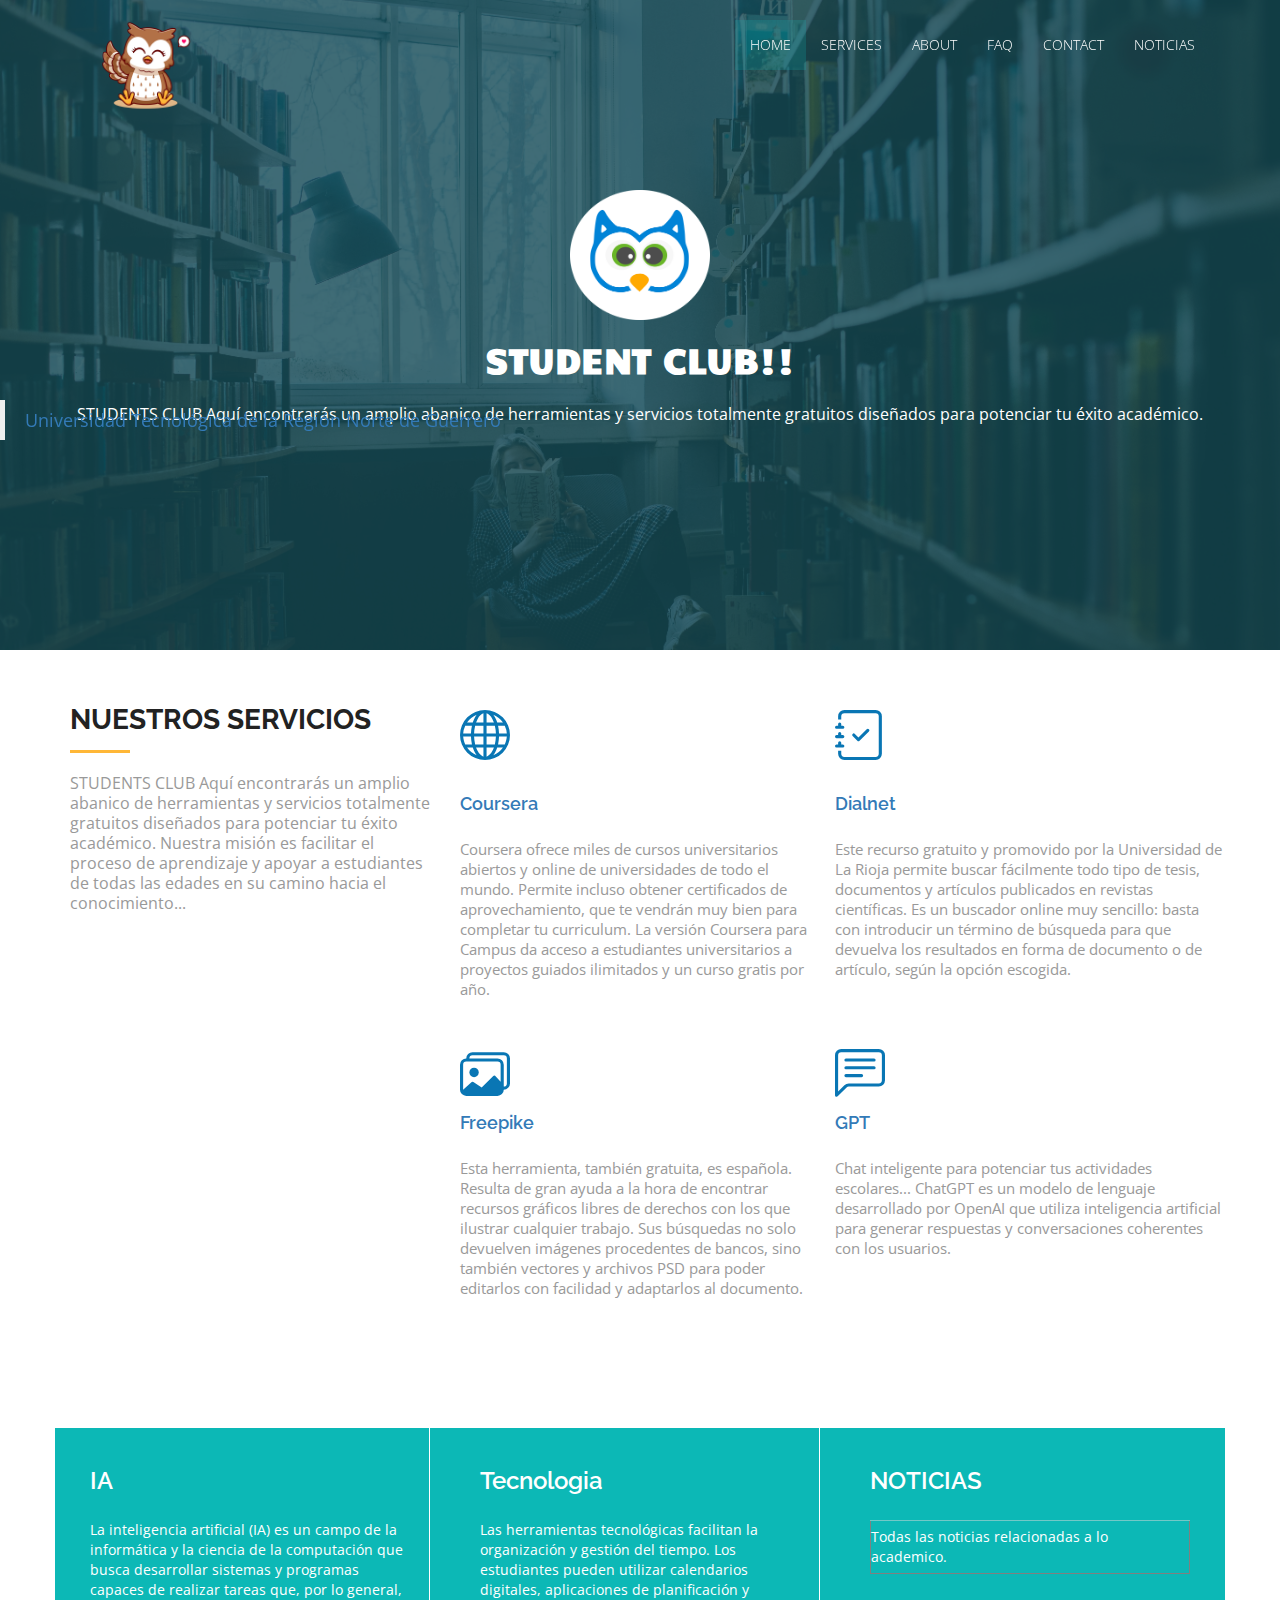
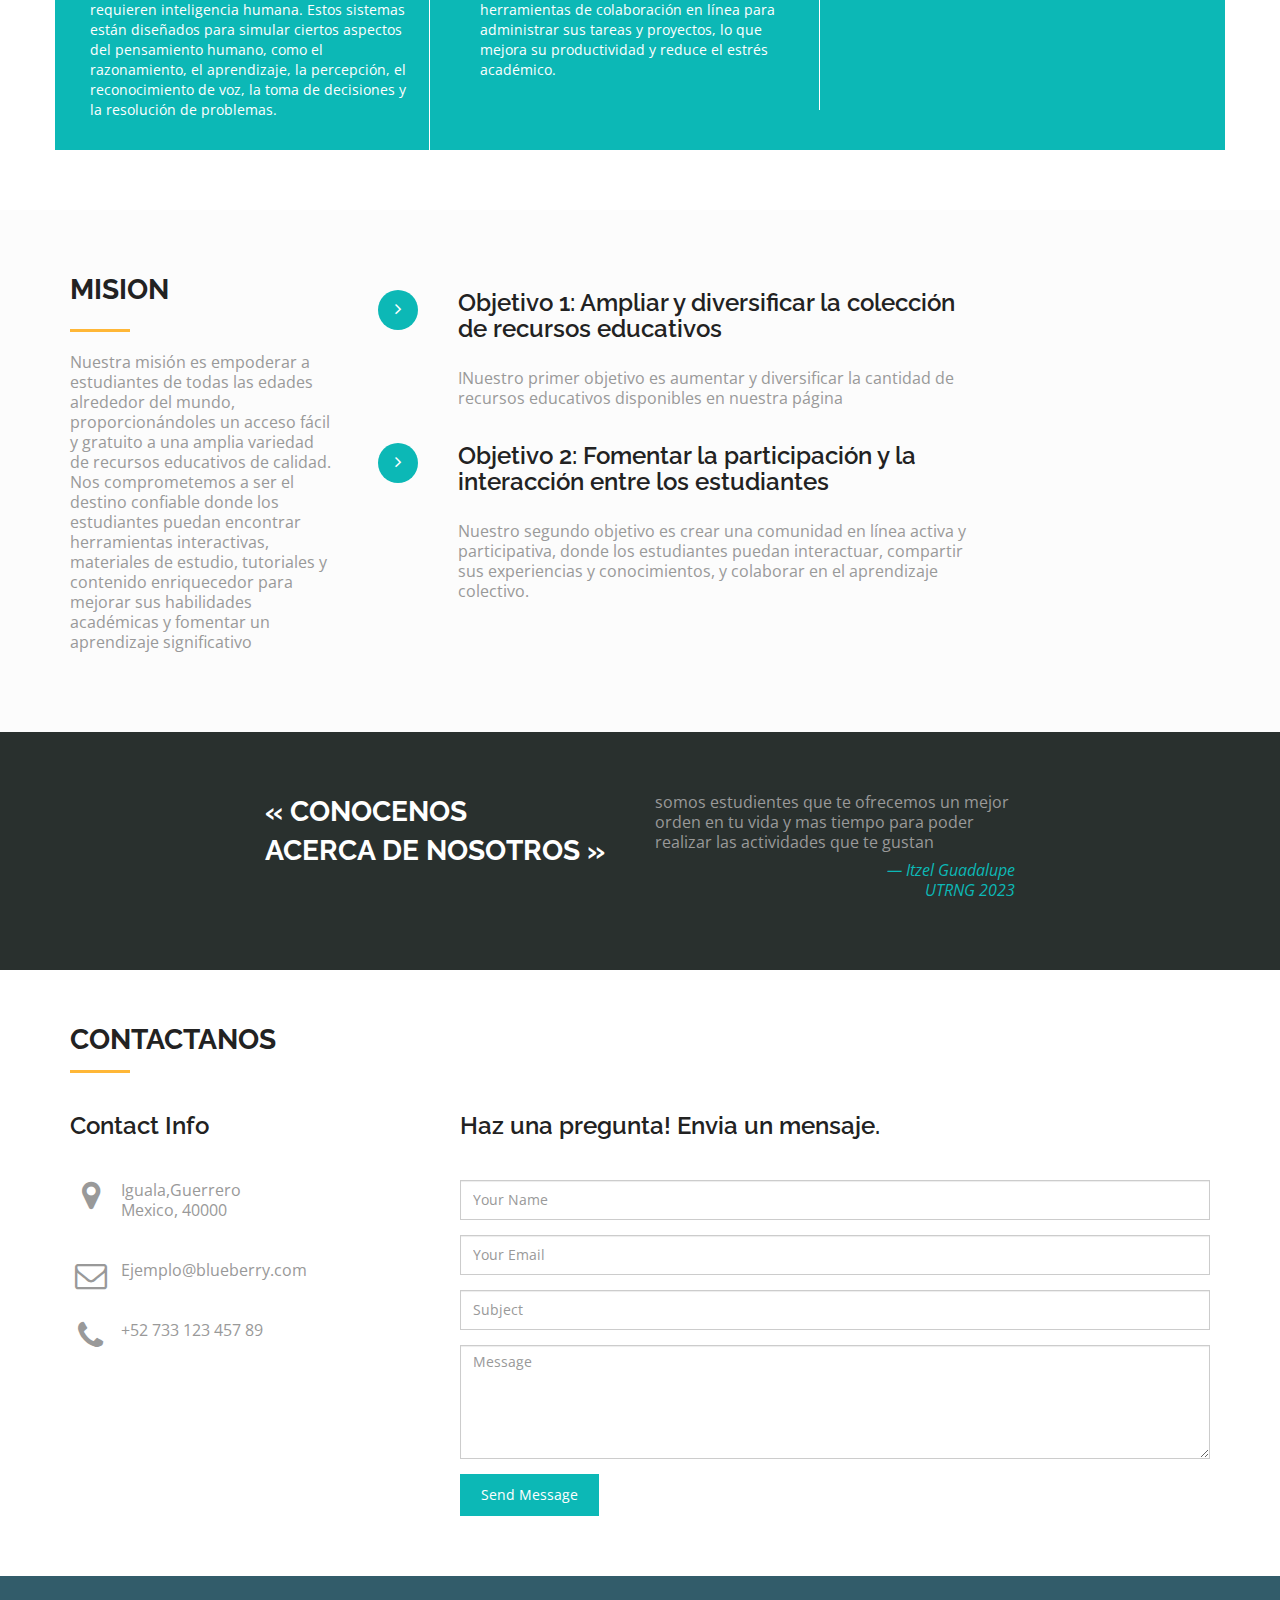
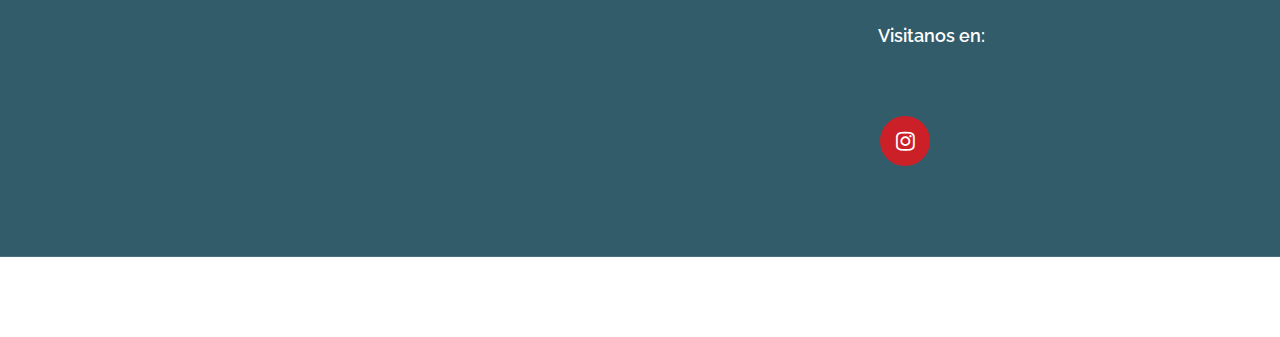
<file: index.html>
<!DOCTYPE html>
<html lang="en">

<head>
  <meta charset="utf-8">
  <meta name="viewport" content="width=device-width, initial-scale=1">
  <title>Student.Club</title>
  <link rel="stylesheet" type="text/css" href="https://fonts.googleapis.com/css?family=Open+Sans|Raleway|Candal">
  <link rel="stylesheet" type="text/css" href="css/font-awesome.min.css">
  <link rel="stylesheet" type="text/css" href="css/bootstrap.min.css">
  <link rel="stylesheet" type="text/css" href="css/style.css">
  <style>
.social-buttons {
    display: inline-block;
    background: transparent;
    padding: 20px;
    padding-bottom: 5px;
    border-radius: 10px;
    text-align: center;
    margin: 20px 10px;
    /* Helper class to divide the icons */
  }
  .social-buttons .social-margin {
    margin-right: 15px;
  }
  .social-buttons a,
  .social-buttons a:hover,
  .social-buttons a:focus,
  .social-buttons a:active {
    text-decoration: none;
  }
  .Chat-icon svg{
    
    width: 50px;
    height: 50px;
    color: #0976b4;
  }

  .Chat-icon2 svg{
    width: 50px;
    height: 50px;
    color: #0976b4;
  }
  .Freepike svg{

    width: 50px;
    height: 50px;
    color: #0976b4;
  }
  .Coursea svg{

    width: 50px;
    height: 50px;
    color: #0976b4;
  }
  
  .social-buttons .social-icon {
    margin-bottom: 15px;
    box-sizing: border-box;
    -moz-border-radius: 138px;
    -webkit-border-radius: 138px;
    border-radius: 138px;
    border: 5px solid;
    text-align: center;
    width: 50px;
    height: 50px;
    display: inline-block;
    line-height: 1px;
    padding-top: 11px;
    transition: all 0.5s;
    /* Facebook Button Styling */
    /* Twitter Button Styling */
    /* Google+ Button Styling */
    /* Linkedin Button Styling */
    /* Pinterest Button Styling */
    /* Behance Button Styling */
    /* Github Button Styling */
    /* Youtube Button Styling */
    /* Soundcloud Button Styling */
  }
  .social-buttons .social-icon:hover {
    transform: rotate(360deg) scale(1.3);
  }
  
  .social-buttons .social-icon.twitter {
    font-size: 22px;
    padding-top: 10px;
    padding-left: 2px;
    border-color: #55acee;
    background-color: #55acee;
    color: #ffffff;
  }
  .social-buttons .social-icon.twitter:hover {
    background-color: #ffffff;
    color: #55acee;
  }
  
  .social-buttons .social-icon.linkedin {
    font-size: 24px;
    padding-top: 8px;
    padding-left: 1px;
    background-color: #0976b4;
    color: #ffffff;
    border-color: #0976b4;
  }
  .social-buttons .social-icon.linkedin:hover {
    background-color: #ffffff;
    color: #0976b4;
  }
  .social-buttons .social-icon.instagram {
    font-size: 22px;
    padding-top: 9px;
    background-color: #cb2027;
    color: #ffffff;
    border-color: #cb2027;
  }
  .social-buttons .social-icon.instagram:hover {
    background-color: #ffffff;
    color: #cb2027;
  }
  
  .social-buttons .social-icon.github {
    font-size: 22px;
    padding-top: 9px;
    background-color: #4183c4;
    color: #ffffff;
    border-color: #4183c4;
  }
  .social-buttons .social-icon.github:hover {
    background-color: #ffffff;
    color: #4183c4;
  }
 
 </style>
 </head>

 
<head>
  <meta charset="UTF-8" />
  <meta http-equiv="X-UA-Compatible" content="IE=edge" />
  <link rel="icon" href="favicon/favicon.ico" type="image/x-icon">
  
</head>
<body id="myPage" data-spy="scroll" data-target=".navbar" data-offset="60">

  
  <!--banner-->
  <section id="banner" class="banner">
    <div class="bg-color">
      <nav class="navbar navbar-default navbar-fixed-top">
        <div class="container">
          <div class="col-md-12">
            <div class="navbar-header">
              <button type="button" class="navbar-toggle" data-toggle="collapse" data-target="#myNavbar">
				        <span class="icon-bar"></span>
				        <span class="icon-bar"></span>
				        <span class="icon-bar"></span>
				      </button>
              <div class="brand">
              <img src="img/new5.png" class="img-responsive" style="width: 120px; margin-top: -16px;"></a>
            </div>
            </div>
            <div class="collapse navbar-collapse navbar-right" id="myNavbar">
              <ul class="nav navbar-nav">
                <li class="active"><a href="#banner">Home</a></li>
                <li class=""><a href="#service">Services</a></li>
                <li class=""><a href="#about">About</a></li>
                <li class=""><a href="faq.html">FAQ</a></li>
                <li class=""><a href="#contact">Contact</a></li>
                <li class=""><a href='./Noticas.html'>NOTICIAS</a></li>

              </ul>
            </div>
          </div>
        </div>
      </nav>
      <div class="container">
        <div class="row">
          <div class="banner-info">
            <div class="banner-logo text-center">
              <img src="logo.png" class="img-responsive" style="width: 140px;">
            </div>
            <div class="banner-text text-center">
              <h1 class="white">STUDENT CLUB!!</h1>
              <p>STUDENTS CLUB Aquí encontrarás un amplio abanico de herramientas y servicios totalmente gratuitos diseñados para potenciar tu éxito académico.</p>
              <div class="link">
              <!-- <a href="https://symptoms.webmd.com/default.htm#/info">System Checker</a> -->
              </div>
            </div>
           </div>
        </div>
      </div>
    </div>
  </section>
  <!--/ banner-->
  <!--service-->
  <section id="service" class="section-padding">
    <div class="container">
      <div class="row">
        <div class="col-md-4 col-sm-4">
          <h2 class="ser-title">Nuestros Servicios</h2>
          <hr class="botm-line">
          <p>STUDENTS CLUB Aquí encontrarás un amplio abanico de herramientas y servicios totalmente gratuitos diseñados para potenciar tu éxito académico. Nuestra misión es facilitar el proceso de aprendizaje y apoyar a estudiantes de todas las edades en su camino hacia el conocimiento...</p>
        </div>
        <div class="col-md-4 col-sm-4">
          <div class="Coursea">
            <div class="icon">
              <i>
                <svg xmlns="http://www.w3.org/2000/svg" width="16" height="16" fill="currentColor" class="bi bi-globe" viewBox="0 0 16 16">
                  <path d="M0 8a8 8 0 1 1 16 0A8 8 0 0 1 0 8zm7.5-6.923c-.67.204-1.335.82-1.887 1.855A7.97 7.97 0 0 0 5.145 4H7.5V1.077zM4.09 4a9.267 9.267 0 0 1 .64-1.539 6.7 6.7 0 0 1 .597-.933A7.025 7.025 0 0 0 2.255 4H4.09zm-.582 3.5c.03-.877.138-1.718.312-2.5H1.674a6.958 6.958 0 0 0-.656 2.5h2.49zM4.847 5a12.5 12.5 0 0 0-.338 2.5H7.5V5H4.847zM8.5 5v2.5h2.99a12.495 12.495 0 0 0-.337-2.5H8.5zM4.51 8.5a12.5 12.5 0 0 0 .337 2.5H7.5V8.5H4.51zm3.99 0V11h2.653c.187-.765.306-1.608.338-2.5H8.5zM5.145 12c.138.386.295.744.468 1.068.552 1.035 1.218 1.65 1.887 1.855V12H5.145zm.182 2.472a6.696 6.696 0 0 1-.597-.933A9.268 9.268 0 0 1 4.09 12H2.255a7.024 7.024 0 0 0 3.072 2.472zM3.82 11a13.652 13.652 0 0 1-.312-2.5h-2.49c.062.89.291 1.733.656 2.5H3.82zm6.853 3.472A7.024 7.024 0 0 0 13.745 12H11.91a9.27 9.27 0 0 1-.64 1.539 6.688 6.688 0 0 1-.597.933zM8.5 12v2.923c.67-.204 1.335-.82 1.887-1.855.173-.324.33-.682.468-1.068H8.5zm3.68-1h2.146c.365-.767.594-1.61.656-2.5h-2.49a13.65 13.65 0 0 1-.312 2.5zm2.802-3.5a6.959 6.959 0 0 0-.656-2.5H12.18c.174.782.282 1.623.312 2.5h2.49zM11.27 2.461c.247.464.462.98.64 1.539h1.835a7.024 7.024 0 0 0-3.072-2.472c.218.284.418.598.597.933zM10.855 4a7.966 7.966 0 0 0-.468-1.068C9.835 1.897 9.17 1.282 8.5 1.077V4h2.355z"/>
                </svg>
              </i>
            </div>
            <br />
            <div class="icon-info">
              <h4><a href="https://www.coursera.org/">Coursera</h4></a>
              <p>Coursera ofrece miles de cursos universitarios abiertos y online de universidades de todo el mundo. Permite incluso obtener certificados de aprovechamiento, que te vendrán muy bien para completar tu curriculum. La versión Coursera para Campus da acceso a estudiantes universitarios a proyectos guiados ilimitados y un curso gratis por año.<br /><br /> </p>
            </div>
          </div>
          <br />
          <div class="Freepike">
            <div class="icon">
              <i>
                <svg xmlns="http://www.w3.org/2000/svg" width="16" height="16" fill="currentColor" class="bi bi-images" viewBox="0 0 16 16">
                  <path d="M4.502 9a1.5 1.5 0 1 0 0-3 1.5 1.5 0 0 0 0 3z"/>
                  <path d="M14.002 13a2 2 0 0 1-2 2h-10a2 2 0 0 1-2-2V5A2 2 0 0 1 2 3a2 2 0 0 1 2-2h10a2 2 0 0 1 2 2v8a2 2 0 0 1-1.998 2zM14 2H4a1 1 0 0 0-1 1h9.002a2 2 0 0 1 2 2v7A1 1 0 0 0 15 11V3a1 1 0 0 0-1-1zM2.002 4a1 1 0 0 0-1 1v8l2.646-2.354a.5.5 0 0 1 .63-.062l2.66 1.773 3.71-3.71a.5.5 0 0 1 .577-.094l1.777 1.947V5a1 1 0 0 0-1-1h-10z"/>
                </svg>
              </i>
            </div>
            <div class="icon-info">
              <h4><a href="https://www.freepik.es/">Freepike</h4></a>  
              <p>Esta herramienta, también gratuita, es española. Resulta de gran ayuda a la hora de encontrar recursos gráficos libres de derechos con los que ilustrar cualquier trabajo. Sus búsquedas no solo devuelven imágenes procedentes de bancos, sino también vectores y archivos PSD para poder editarlos con facilidad y adaptarlos al documento. </p>
            </div>
          </div>
        </div>
        <div class="Chat-icon2">
        <div class="icon">
          <i>
          <svg xmlns="http://www.w3.org/2000/svg" width="16" height="16" fill="currentColor" class="bi bi-journal-check" viewBox="0 0 16 16">
            <path fill-rule="evenodd" d="M10.854 6.146a.5.5 0 0 1 0 .708l-3 3a.5.5 0 0 1-.708 0l-1.5-1.5a.5.5 0 1 1 .708-.708L7.5 8.793l2.646-2.647a.5.5 0 0 1 .708 0z"/>
            <path d="M3 0h10a2 2 0 0 1 2 2v12a2 2 0 0 1-2 2H3a2 2 0 0 1-2-2v-1h1v1a1 1 0 0 0 1 1h10a1 1 0 0 0 1-1V2a1 1 0 0 0-1-1H3a1 1 0 0 0-1 1v1H1V2a2 2 0 0 1 2-2z"/>
            <path d="M1 5v-.5a.5.5 0 0 1 1 0V5h.5a.5.5 0 0 1 0 1h-2a.5.5 0 0 1 0-1H1zm0 3v-.5a.5.5 0 0 1 1 0V8h.5a.5.5 0 0 1 0 1h-2a.5.5 0 0 1 0-1H1zm0 3v-.5a.5.5 0 0 1 1 0v.5h.5a.5.5 0 0 1 0 1h-2a.5.5 0 0 1 0-1H1z"/>
          </svg>
          </i>
          <br /><br />
          
        </div>
            <div class="icon-info">
              <h4><a href="https://dialnet.unirioja.es/">Dialnet</h4></a>
              <p>Este recurso gratuito y promovido por la Universidad de La Rioja permite buscar fácilmente todo tipo de tesis, documentos y artículos publicados en revistas científicas.
                Es un buscador online muy sencillo: basta con introducir un término de búsqueda para que devuelva los resultados en forma de documento o de artículo, según la opción escogida.</p>
              <br /><br /><br /> 
                   
            </div>
          </div>
          <div class="Chat-icon">
           <div class="icon">
              <i>
                <svg xmlns="http://www.w3.org/2000/svg" width="16" height="16" fill="currentColor" class="bi bi-chat-left-text" viewBox="0 0 16 16">
                  <path d="M14 1a1 1 0 0 1 1 1v8a1 1 0 0 1-1 1H4.414A2 2 0 0 0 3 11.586l-2 2V2a1 1 0 0 1 1-1h12zM2 0a2 2 0 0 0-2 2v12.793a.5.5 0 0 0 .854.353l2.853-2.853A1 1 0 0 1 4.414 12H14a2 2 0 0 0 2-2V2a2 2 0 0 0-2-2H2z"/>
                  <path d="M3 3.5a.5.5 0 0 1 .5-.5h9a.5.5 0 0 1 0 1h-9a.5.5 0 0 1-.5-.5zM3 6a.5.5 0 0 1 .5-.5h9a.5.5 0 0 1 0 1h-9A.5.5 0 0 1 3 6zm0 2.5a.5.5 0 0 1 .5-.5h5a.5.5 0 0 1 0 1h-5a.5.5 0 0 1-.5-.5z"/>
                </svg>
              </i>
            </div>
            <div class="icon-info">
              
              <h4><a href="https://chat.openai.com/">GPT</h4></a>
              <p>Chat inteligente para potenciar tus actividades escolares...
                ChatGPT es un modelo de lenguaje desarrollado por OpenAI que utiliza inteligencia artificial para generar respuestas y conversaciones coherentes con los usuarios.
              </p>
            </div>
          </div>
        </div>
      </div>
    </div>
  </section>
  <!--/ service-->
  <!--cta-->
  <section id="cta-1" class="section-padding">
    <div class="container">
      <div class="row">
        <div class="schedule-tab">
          <div class="col-md-4 col-sm-4 bor-left">
            <div class="mt-boxy-color"></div>
            <div class="medi-info">
              <h3>IA</h3>
              <p>La inteligencia artificial (IA) es un campo de la informática y la ciencia de la computación que busca desarrollar sistemas y programas capaces de realizar tareas que, por lo general, requieren inteligencia humana. Estos sistemas están diseñados para simular ciertos aspectos del pensamiento humano, como el razonamiento, el aprendizaje, la percepción, el reconocimiento de voz, la toma de decisiones y la resolución de problemas.</p>
              </div>
          </div>
          <div class="col-md-4 col-sm-4">
            <div class="medi-info">
              <h3>Tecnologia</h3>
              <p>Las herramientas tecnológicas facilitan la organización y gestión del tiempo. Los estudiantes pueden utilizar calendarios digitales, aplicaciones de planificación y herramientas de colaboración en línea para administrar sus tareas y proyectos, lo que mejora su productividad y reduce el estrés académico.</p>
              </div>
          </div>
          <div class="col-md-4 col-sm-4 mt-boxy-3">
            <div class="mt-boxy-color"></div>
            <div class="time-info">
              <h3>NOTICIAS</h3>
              <table style="margin: 8px 0px 0px;" border="1">
                <tbody>
             
                 
                  <tr>
                    <td>Todas las noticias relacionadas 
                      a lo academico.
                    </td>
                    
                  </tr>
                </tbody>
              </table>
            </div>
          </div>
        </div>
      </div>
    </div>
  </section>
  <!--cta-->
  <!--about-->
  <section id="about" class="section-padding">
    <div class="container">
      <div class="row">
        <div class="col-md-3 col-sm-4 col-xs-12">
          <div class="section-title">
            <h2 class="head-title lg-line"> Mision</h2>
            <hr class="botm-line">
            <p class="sec-para">Nuestra misión es empoderar a estudiantes de todas las edades alrededor del mundo, proporcionándoles un acceso fácil y gratuito a una amplia variedad de recursos educativos de calidad. Nos comprometemos a ser el destino confiable donde los estudiantes puedan encontrar herramientas interactivas, materiales de estudio, tutoriales y contenido enriquecedor para mejorar sus habilidades académicas y fomentar un aprendizaje significativo</p>
            <a href="" style="color: #0cb8b6; padding-top:10px;"></a>
          </div>
        </div>
        <div class="col-md-9 col-sm-8 col-xs-12">
          <div style="visibility: visible;" class="col-sm-9 more-features-box">
            <div class="more-features-box-text">
              <div class="more-features-box-text-icon"> <i class="fa fa-angle-right" aria-hidden="true"></i> </div>
              <div class="more-features-box-text-description">
                <h3>Objetivo 1: Ampliar y diversificar la colección de recursos educativos</h3>
                <p>INuestro primer objetivo es aumentar y diversificar la cantidad de recursos educativos disponibles en nuestra página</p>
              </div>
            </div>
            <div class="more-features-box-text">
              <div class="more-features-box-text-icon"> <i class="fa fa-angle-right" aria-hidden="true"></i> </div>
              <div class="more-features-box-text-description">
                <h3>Objetivo 2: Fomentar la participación y la interacción entre los estudiantes</h3>                 
                <p>Nuestro segundo objetivo es crear una comunidad en línea activa y participativa, donde los estudiantes puedan interactuar, compartir sus experiencias y conocimientos, y colaborar en el aprendizaje colectivo. 
                </p>
              </div>
            </div>
          </div>
        </div>
      </div>
    </div>
  </section>
  <!--/ about-->
  <!--cta 2-->
  <section id="cta-2" class="section-padding">
    <div class="container">
      <div class=" row">
        <div class="col-md-2"></div>
        <div class="text-right-md col-md-4 col-sm-4">
          <h2 class="section-title white lg-line">« Conocenos<br> ACERCA DE NOSOTROS »</h2>
        </div>
        <div class="col-md-4 col-sm-5">
          somos estudientes que te ofrecemos un mejor orden en tu vida 
          y mas tiempo para poder realizar las actividades que te gustan 

          <p class="text-right text-primary"><i>— Itzel Guadalupe<br> UTRNG 2023</i></p>
        </div>
        <div class="col-md-2"></div>
      </div>
    </div>
  </section>
  <!--cta-->
  <!--contact-->
  
  <section id="contact" class="section-padding">
    <div class="container">
      <div class="row">
        <div class="col-md-12">
          <h2 class="ser-title">Contactanos</h2>
          <hr class="botm-line">
        </div>
        <div class="col-md-4 col-sm-4">
          <h3>Contact Info</h3>
          <div class="space"></div>
          <p><i class="fa fa-map-marker fa-fw pull-left fa-2x"></i>Iguala,Guerrero<br> Mexico, 40000</p>
          <div class="space"></div>
          <p><i class="fa fa-envelope-o fa-fw pull-left fa-2x"></i>Ejemplo@blueberry.com</p>
          <div class="space"></div>
          <p><i class="fa fa-phone fa-fw pull-left fa-2x"></i>+52 733 123 457 89</p>
        </div>
        <div class="col-md-8 col-sm-8 marb20">
          <div class="contact-info">
            <h3 class="cnt-ttl">Haz una pregunta! Envia un mensaje.</h3>
            <div class="space"></div>
            <div id="sendmessage">Your message has been sent. Thank you!</div>
            <div id="errormessage"></div>
            
            <form action="" method="post" role="form" class="contactForm">
              <div class="form-group">
                <input type="text" name="name" class="form-control br-radius-zero" id="name" placeholder="Your Name" data-rule="minlen:4" data-msg="Please enter at least 4 chars" />
                <div class="validation"></div>
              </div>
              <div class="form-group">
                <input type="email" class="form-control br-radius-zero" name="email" id="email" placeholder="Your Email" data-rule="email" data-msg="Please enter a valid email" />
                <div class="validation"></div>
              </div>
              <div class="form-group">
                <input type="text" class="form-control br-radius-zero" name="subject" id="subject" placeholder="Subject" data-rule="minlen:4" data-msg="Please enter at least 8 chars of subject" />
                <div class="validation"></div>
              </div>
              <div class="form-group">
                <textarea class="form-control br-radius-zero" name="message" rows="5" data-rule="required" data-msg="Please write something for us" placeholder="Message"></textarea>
                <div class="validation"></div>
              </div>

              <div class="form-action">
                <button type="submit" class="btn btn-form">Send Message</button>
              </div>
            </form>
          </div>
        </div>
      </div>
    </div>
  </section>
  <!--/ contact-->
  <!--footer-->
  <footer id="footer">
    <div class="top-footer">
      <div class="container">
        <div class="row">
          <div class="col-md-4 col-sm-4 marb20">
            <div class="ftr-tle">
            </div>
            </div>
          <div class="col-md-4 col-sm-4 marb20">
            <div class="ftr-tle">
              
            </div>
            <div class="info-sec">
              
            </div>
          </div>
          <div class="col-md-4 col-sm-4 marb20">
            <div class="ftr-tle">
              <h4 class="white no-padding">&nbsp;&nbsp;&nbsp;&nbsp;&nbsp;&nbsp;&nbsp;Visitanos en: </h4>
            </div>
            
            <footer class="w3-container w3-padding-32 w3-indigo">
              <div class="w3-row-padding">
                <div class="w3-third">
                  <div class="social-buttons">        
                                          
                            <!-- LinkedIn Button -->
                            <!-- <a href="https://www.linkedin.com/company/ieeeditu" class="social-margin" target="blank">
                              <div class="social-icon linkedin">
                                <i class="fa fa-linkedin" aria-hidden="true"></i>
                              </div> 
                            </a> -->
                            <!-- instagram Button -->
                            <a href="https://www.instagram.com" target="blank"  class="social-margin">
                              <div class="social-icon instagram">
                                <i class="fa fa-instagram" aria-hidden="true"></i>
                              </div>
                            </a>
                          <!-- Github Button -->
                            <!-- <a href="https://github.com/ieeeditu"  target="blank"  class="social-margin">
                              <div class="social-icon github">
                                <i class="fa fa-github-alt" aria-hidden="true"></i>
                              </div>
                            </a> -->
                            
                            
                    </div>
                </div>
                </p>
                </div>
              </div>
            </footer>
            
          </div>
        </div>
        </div>
      </div>
    </div>
    <div class="footer-line">
      <div class="container">
        <div class="row">
          <div class="col-md-12 text-center">
            © All Copyright Reserved.
            <div class="credits">
              <!--
                All the links in the footer should remain intact.
                You can delete the links only if you purchased the pro version.
                Licensing information: https://bootstrapmade.com/license/
                Purchase the pro version with working PHP/AJAX contact form: https://bootstrapmade.com/buy/?theme=Medilab
              -->
            </div>
          </div>
        </div>
      </div>
    </div>
  </footer>
  <!--/ footer-->
<main>
  <div id="cerrar"><i class="bi bi-x-lg"></i></div>
  <div id="fb-root"></div>
  <script async defer crossorigin="anonymous" src="https://connect.facebook.net/es_LA/sdk.js#xfbml=1&version=v17.0" nonce="OUVaWl1e"></script>

  <div class="fb-page" data-href="https://www.facebook.com/UTRNGOFICIAL" data-tabs="timeline" data-width="300" data-height="300" data-small-header="false" data-adapt-container-width="true" data-hide-cover="false" data-show-facepile="false"><blockquote cite="https://www.facebook.com/UTRNGOFICIAL" class="fb-xfbml-parse-ignore"><a href="https://www.facebook.com/UTRNGOFICIAL">Universidad Tecnológica de la Región Norte de Guerrero</a></blockquote></div>
<style>
  .fb-page{
    top: 400px;
    bottom: 0px;
    right:0;
    left: 200px;
    position: fixed;
    left: 0;
    bottom: 0;
     
  }

  #cerrar {
  position: fixed;
    left: 0;
    bottom: 0;
 }
</style>





</div>

</main>


 


  <script src="js/jquery.min.js"></script>
  <script src="js/jquery.easing.min.js"></script>
  <script src="js/bootstrap.min.js"></script>
  <script src="js/custom.js"></script>
  <script src="contactform/contactform.js"></script>

</body>

</html>
</file>
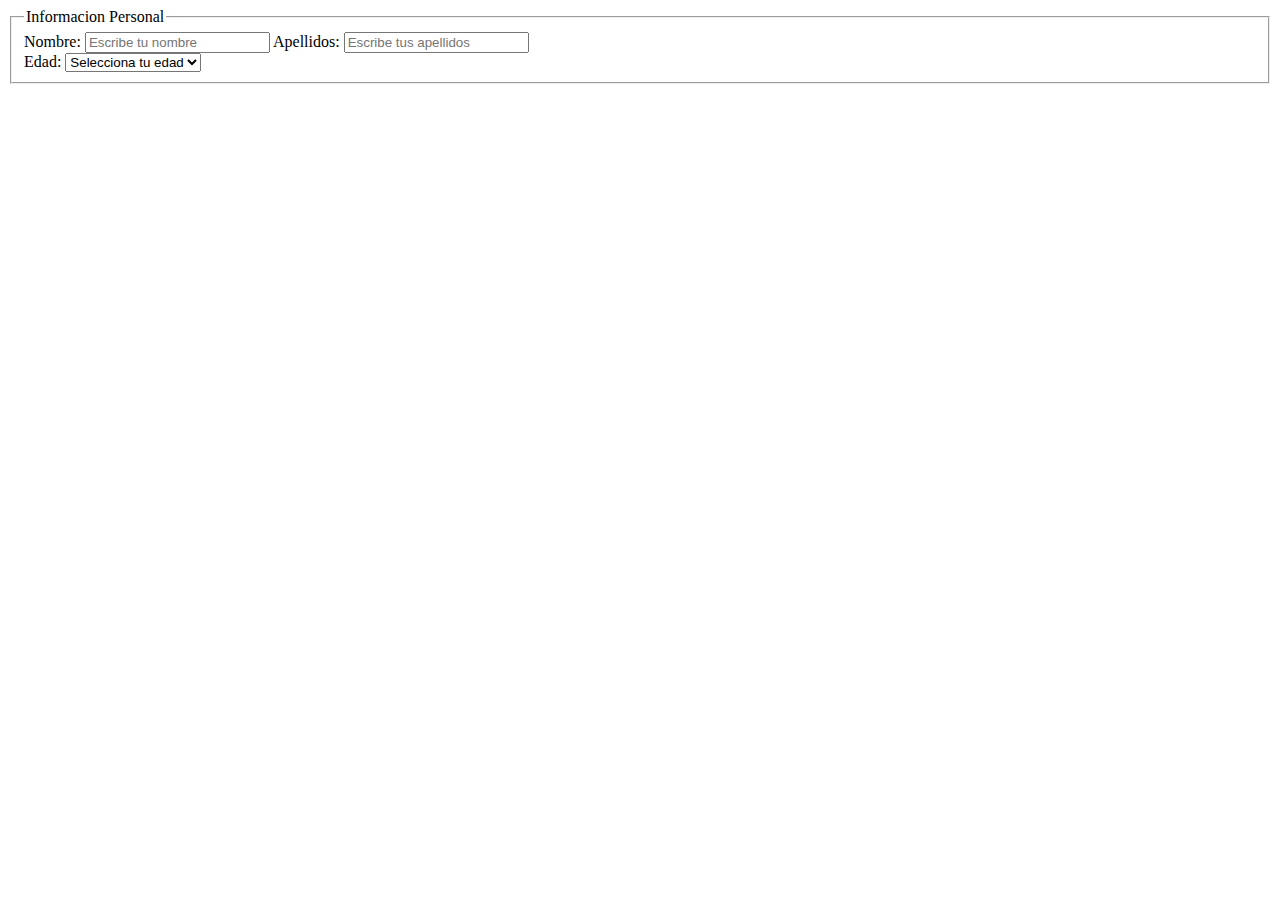
<file: blog.html>
<!DOCTYPE html>
<html lang="en">
<head>
    <meta charset="UTF-8">
    <meta name="viewport" content="width=device-width, initial-scale=1.0">
    <title>BLOG</title>
</head>
<body>
    
        <form action="Php/Acciones2.php" method="POST">
           <fieldset>
            <legend>Informacion Personal</legend>
            <label>Nombre:</label>
            <input name="txtNom" id="txtNom" type="text" tabindex="1" placeholder="Escribe tu nombre" required>
            <label>Apellidos:</label>
            <input name="txtAP" id="txtAP" type="text" tabindex="2" placeholder="Escribe tus apellidos" required>
            <br>

            <label>Edad:</label>
            <select name="age" id="age" tabindex="3">
              <option value="60">Selecciona tu edad</option>
              
            </select>



</body>
</html>
</file>
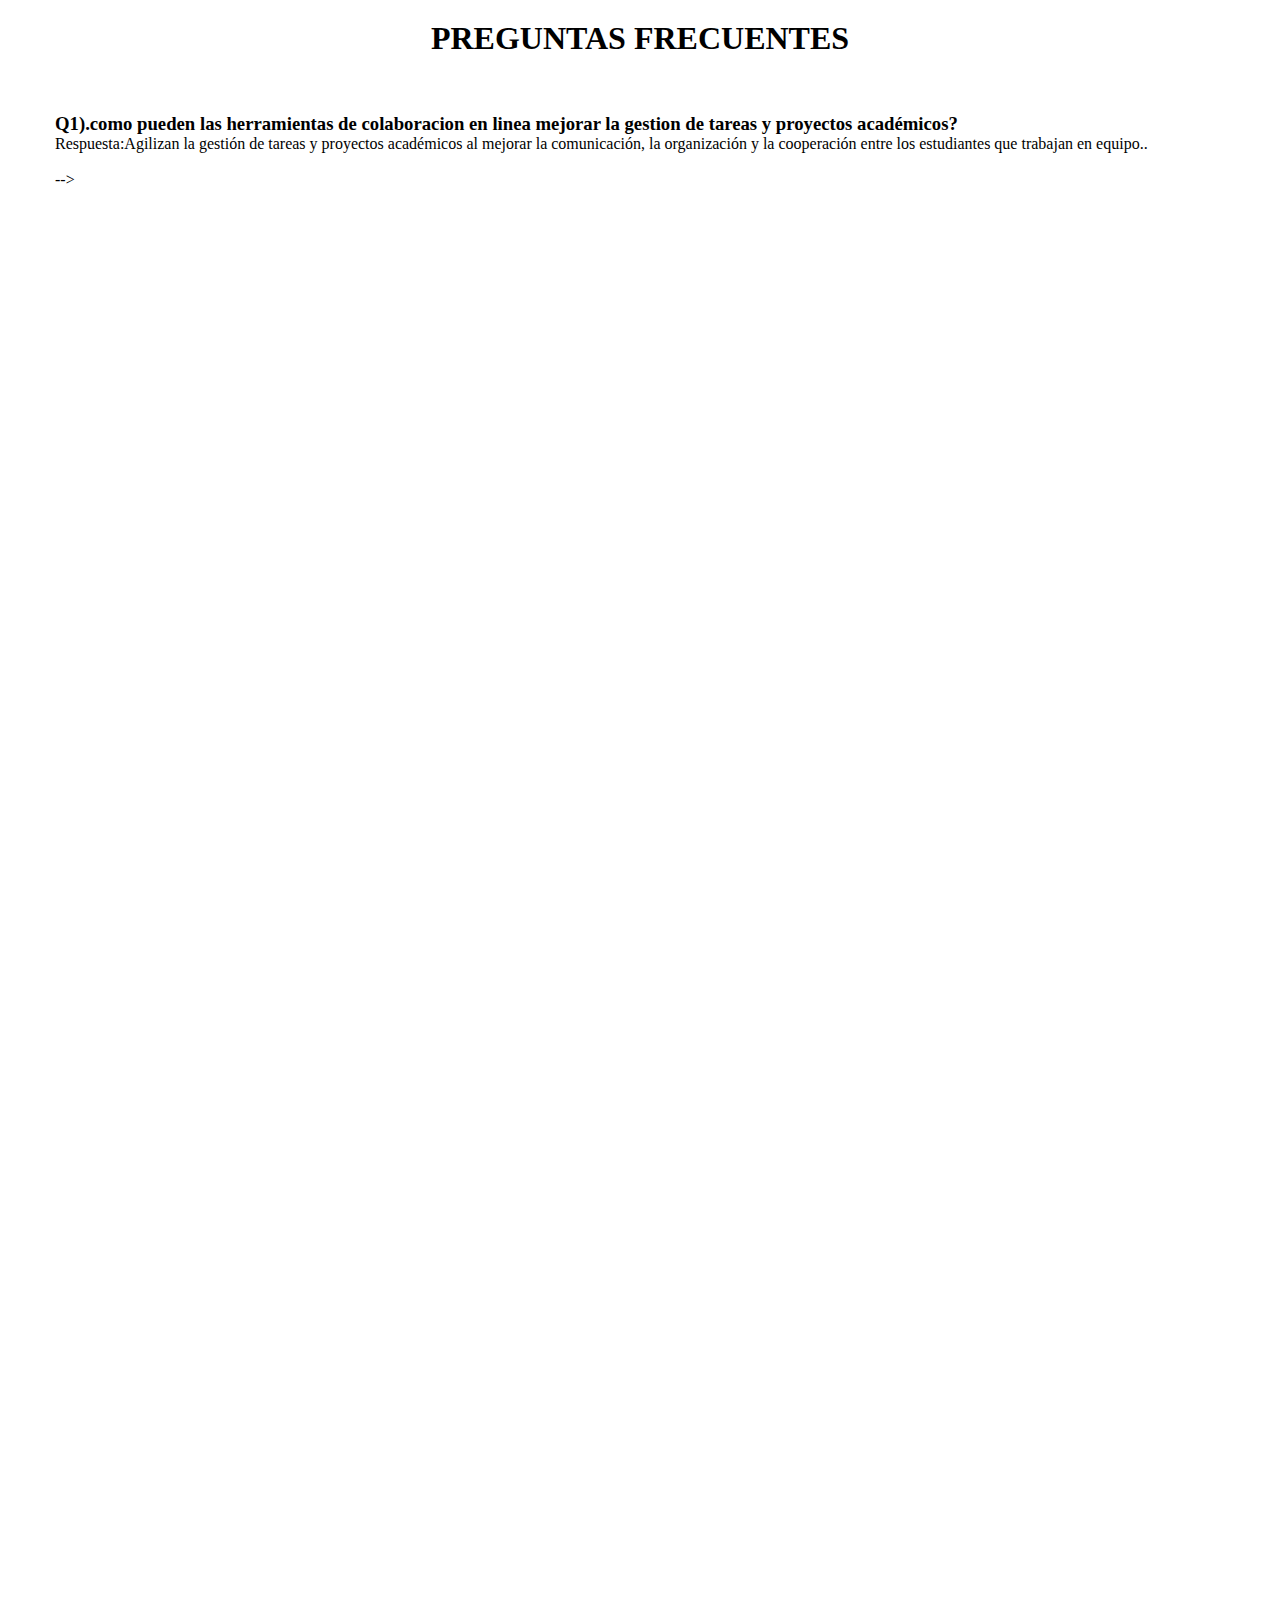
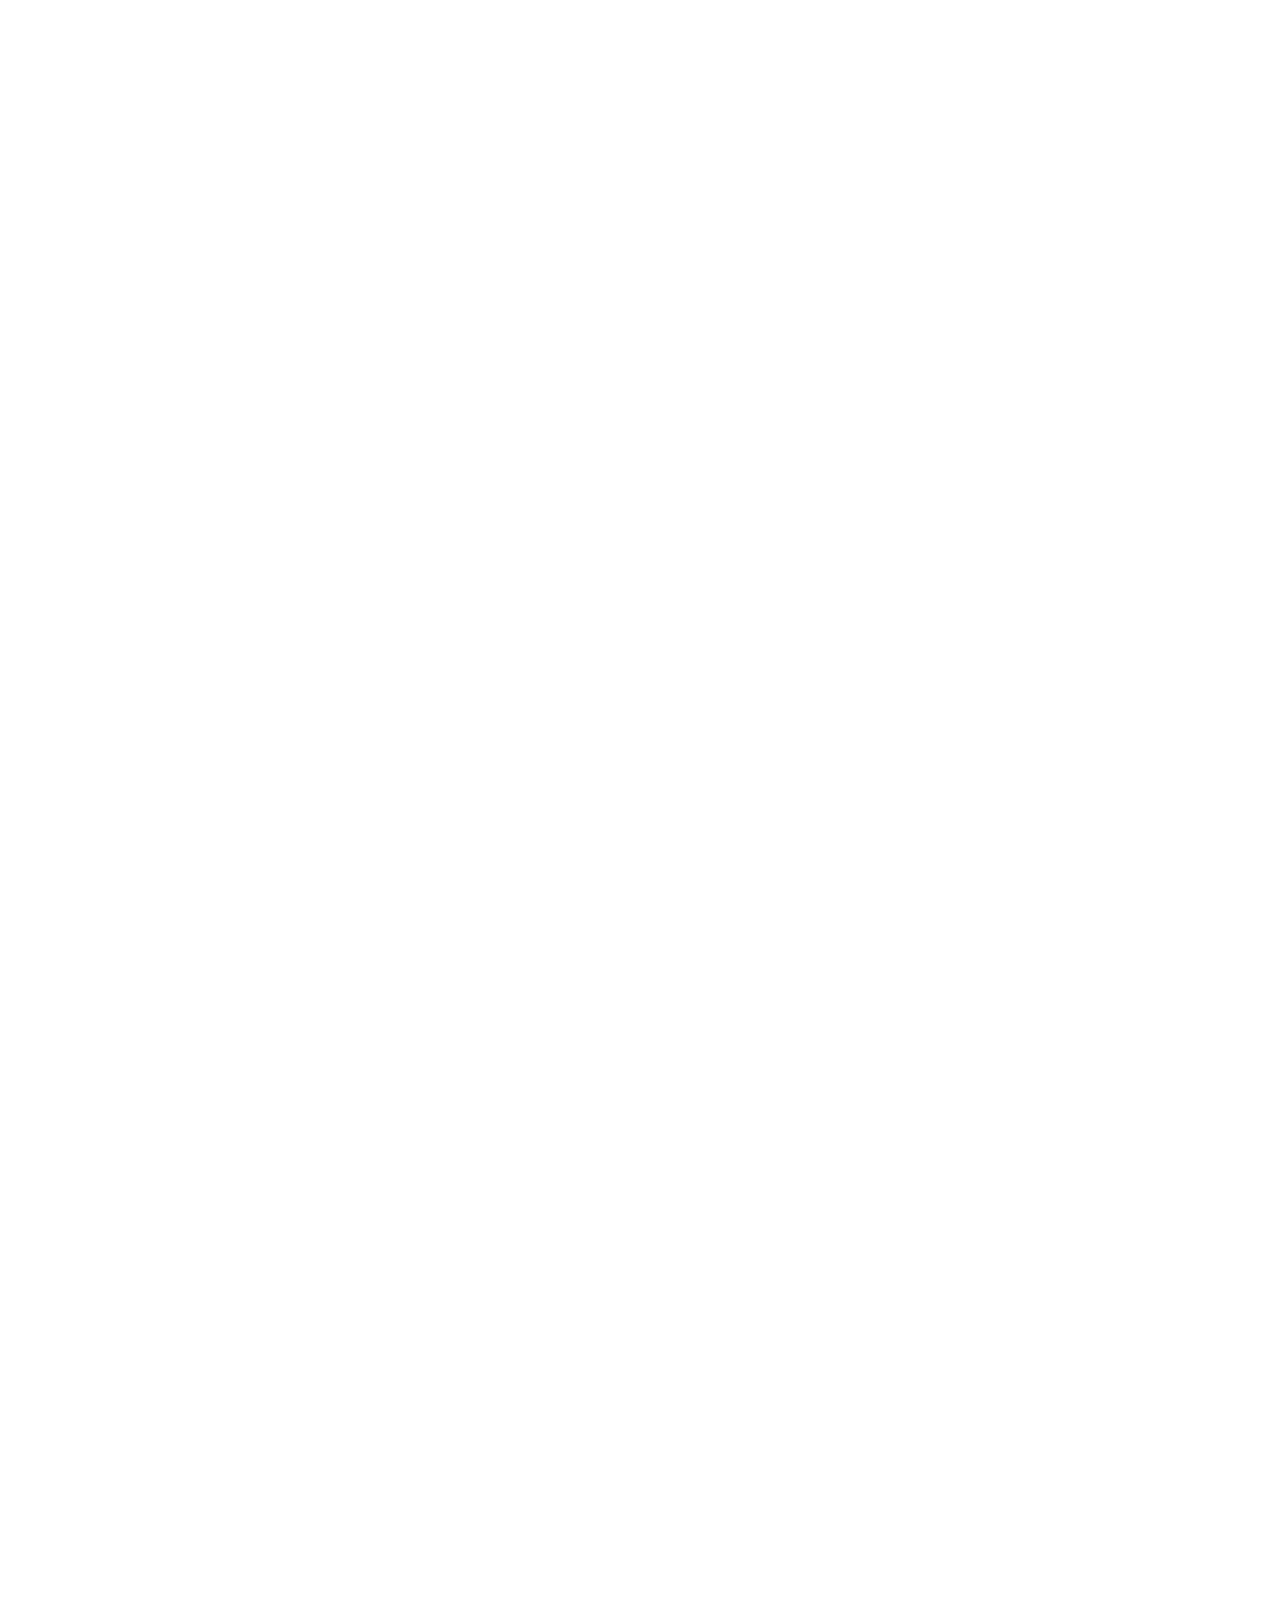
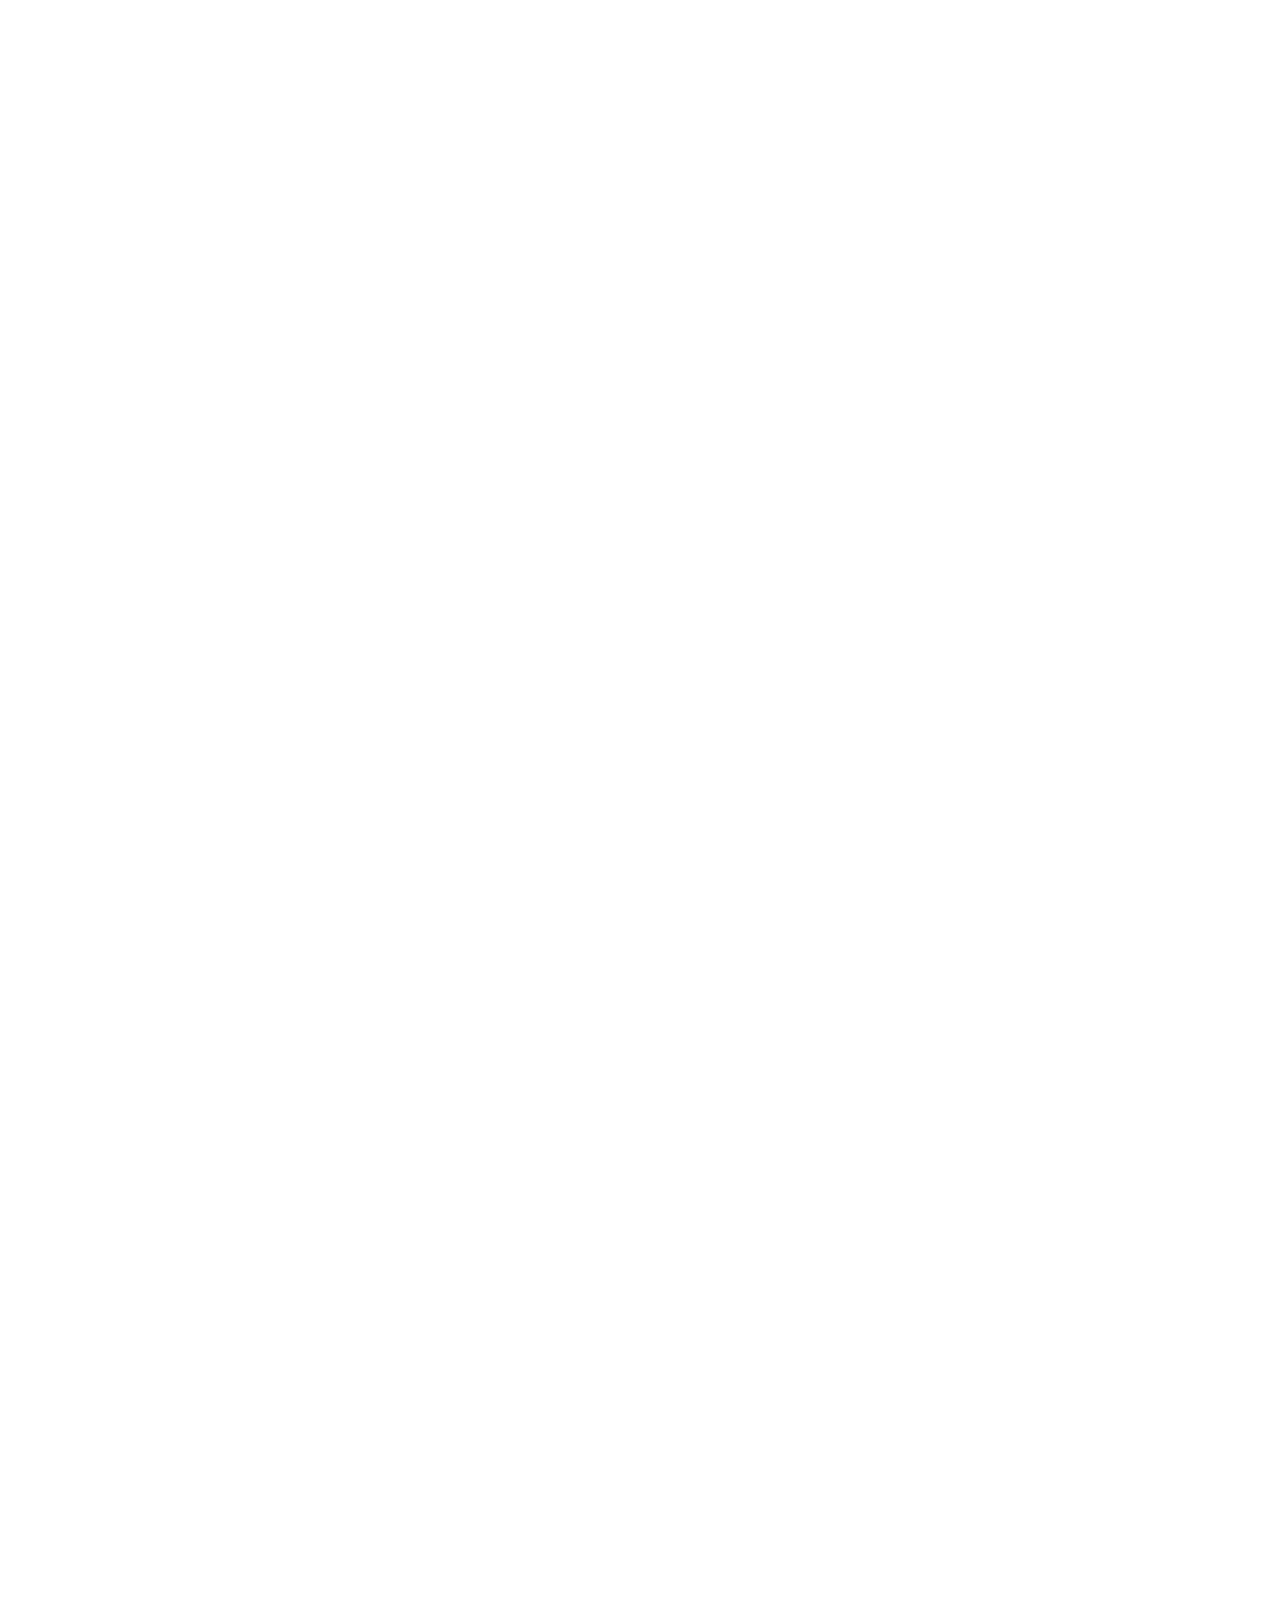
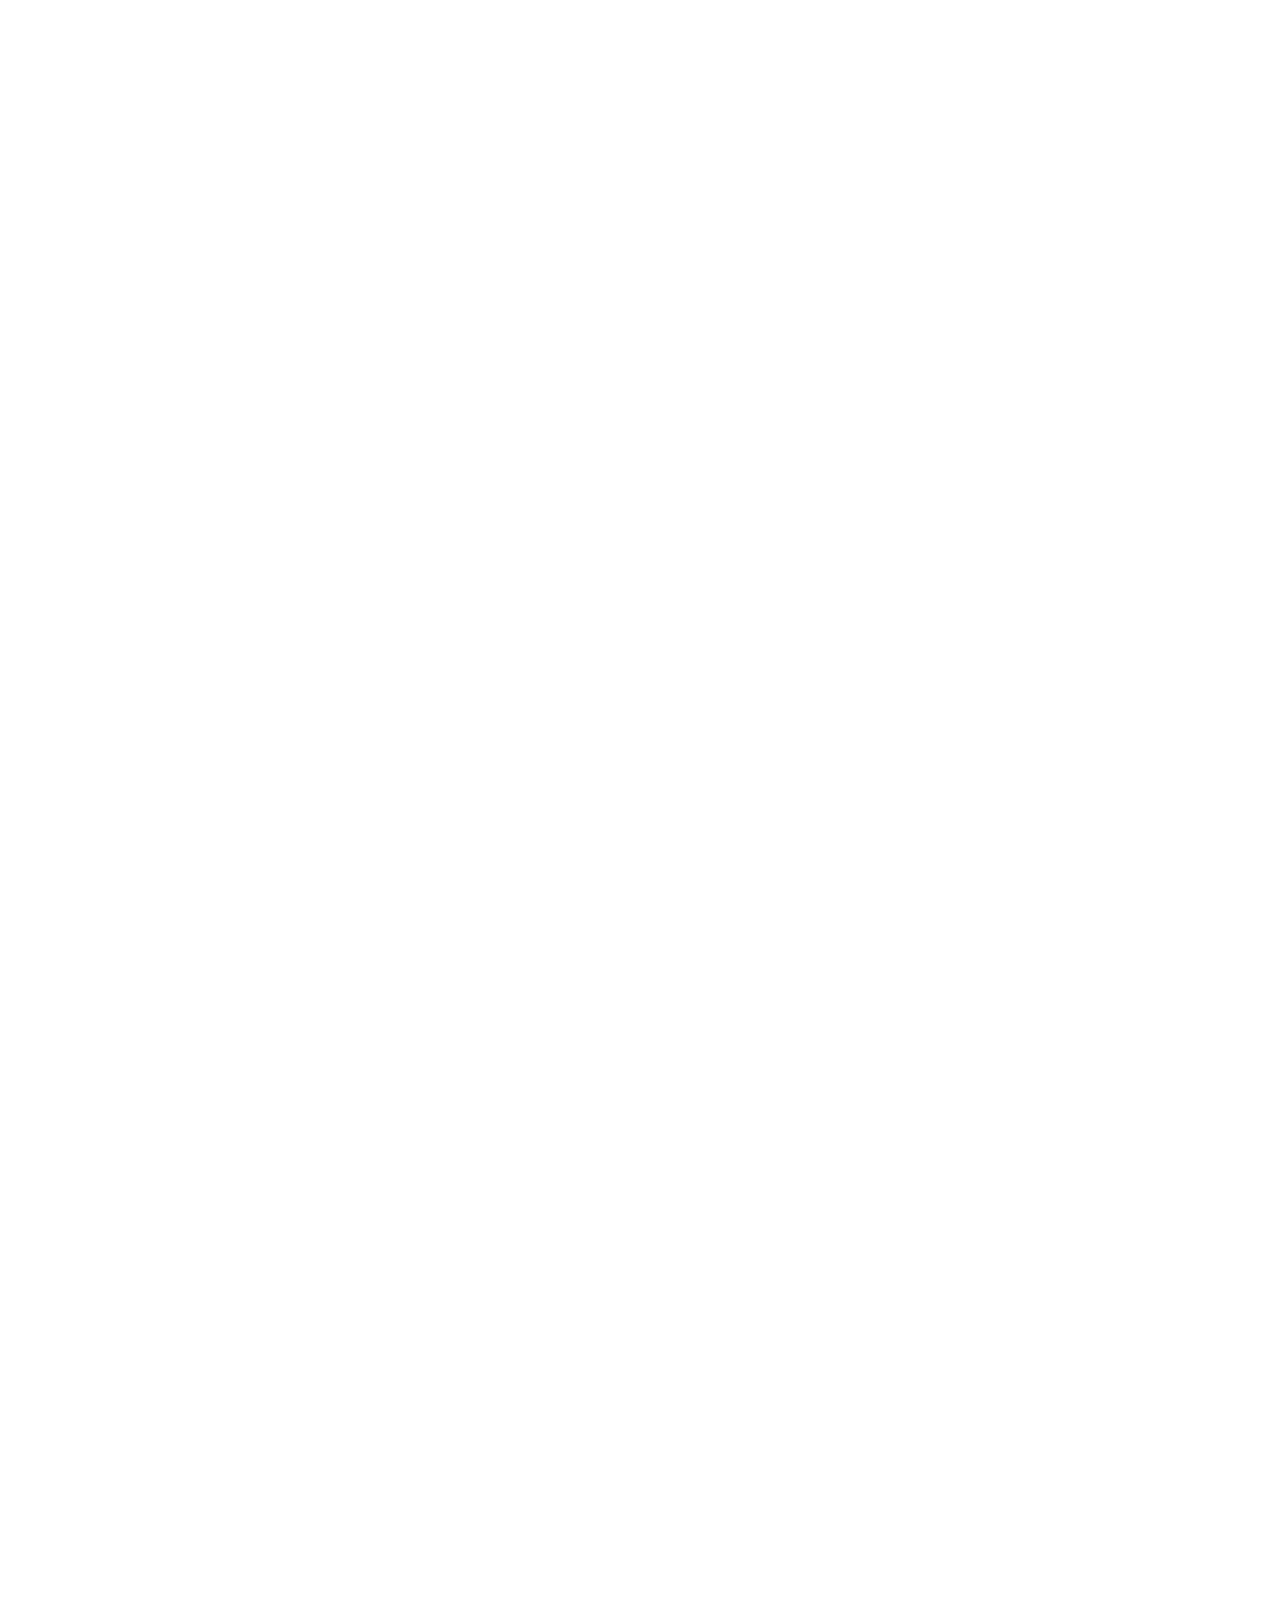
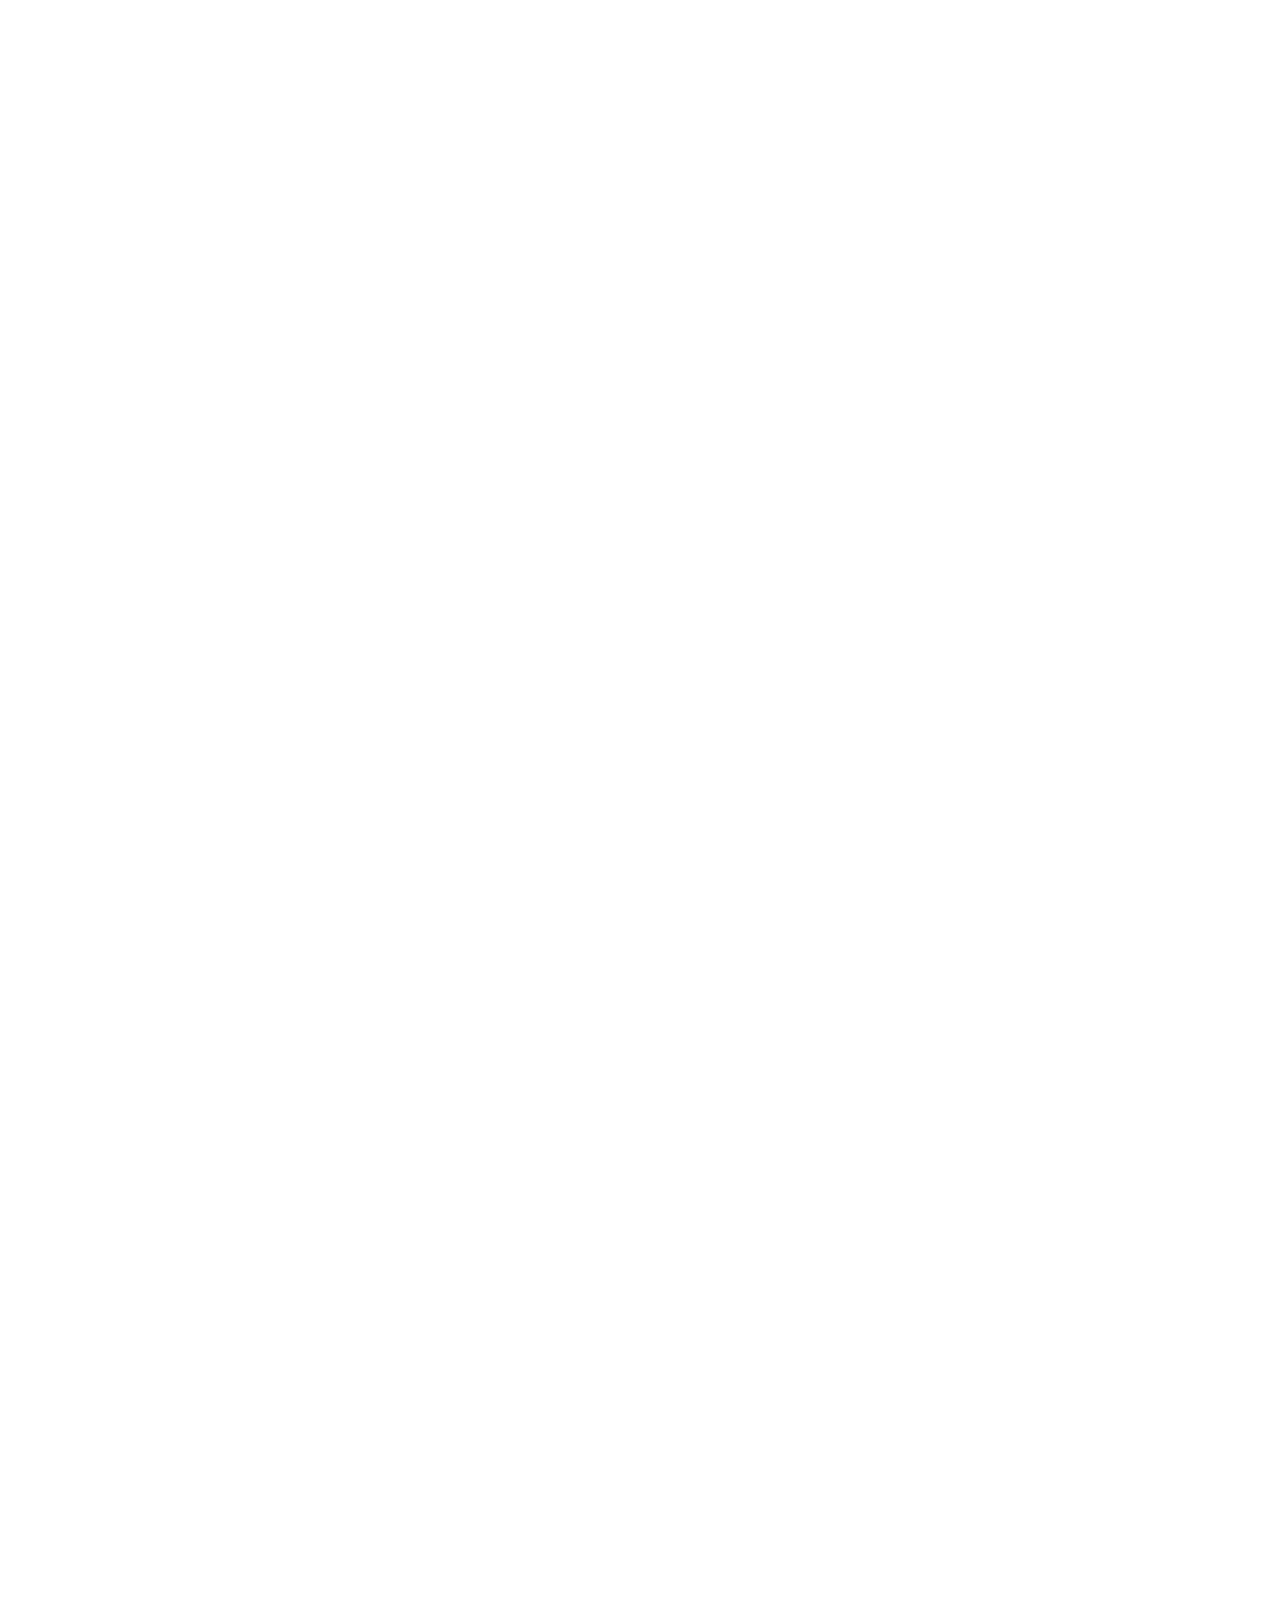
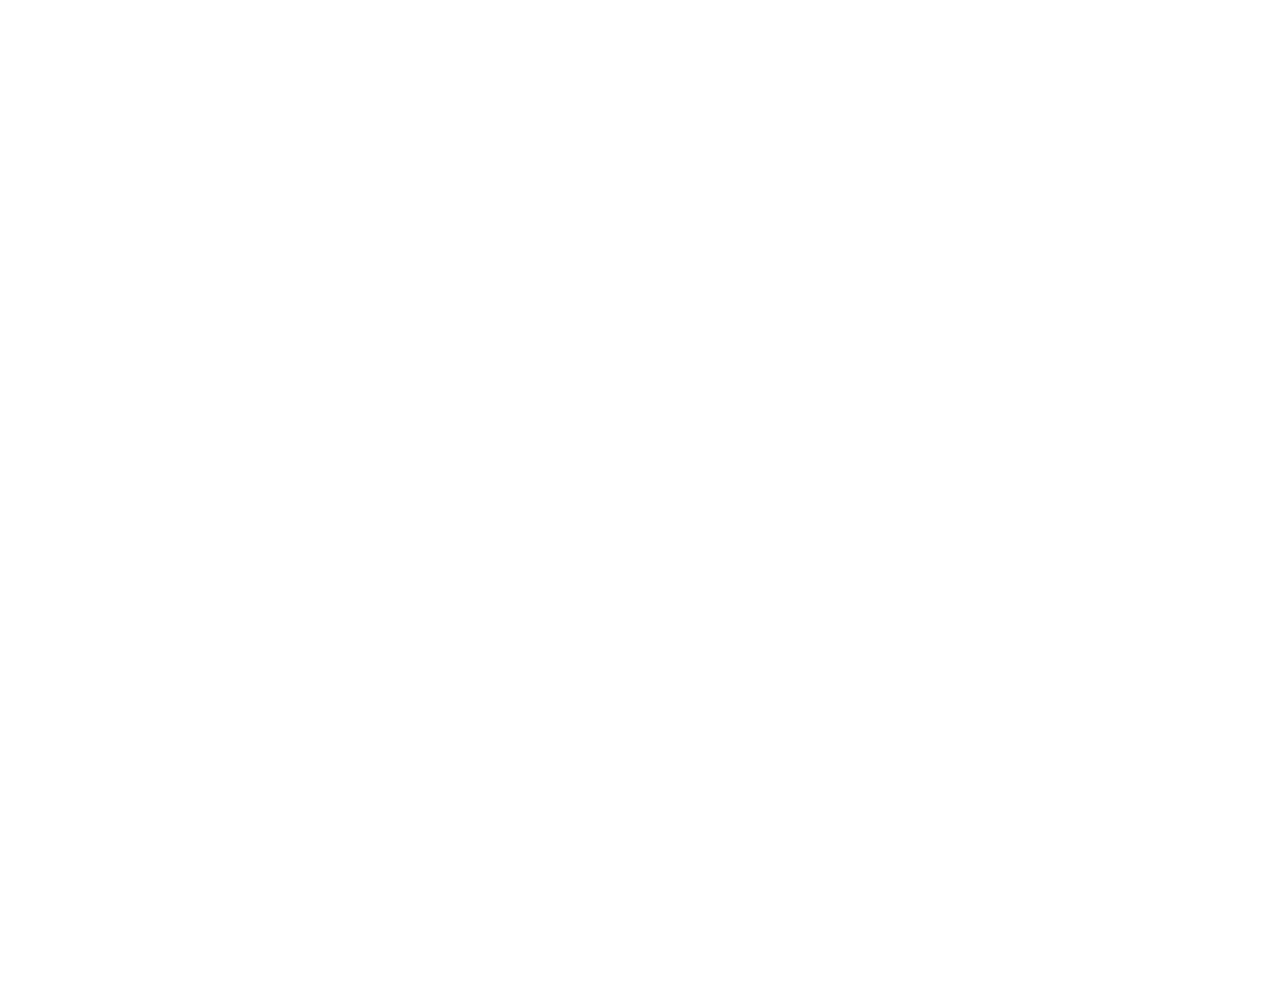
<file: faq.html>
<!DOCTYPE html>
<html>
<head>
	<title>FAQ</title>
	<link rel="stylesheet" type="text/css" href="css/style1.css">
</head>
<body>
	<header>
			<div class="header1">
				<h1>PREGUNTAS FRECUENTES</h1>
			</div>
			<br /><br />
			<div class="questions">
				<div class="ans">
			
				<h3><strong>Q1).como pueden las herramientas de colaboracion en linea mejorar la gestion de tareas y proyectos académicos?</strong></h3>
				<p>Respuesta:Agilizan la gestión de tareas y proyectos académicos al mejorar la comunicación, la organización y la cooperación entre los estudiantes que trabajan en equipo..</p>
				<br />
				<!-- <h3><strong>Q2).Do general physicians offer home consultation?</strong></h3>
				<p>Ans:Yes, most of the general physicians do offer home consultation in case of emergencies or when requested.</p>
  				<br />
				<h3><strong>Q3).Will the consultation and diagnosis be covered in insurance?</strong></h3>
				<p>Ans:Most of the conditions treated by general physicians are common. Hence, most of them are not covered by insurance. However, you can always check with your insurance company.</p>
				<br />
				<h3><strong>Q4).Do general physicians provide in-house medicines?</strong></h3>
				<p>Ans:Yes, some of the general physicians do provide in-house medicines along with prescribing medication.</p>
				<br />
				<h3><strong>Q5).What are the consultation charges of general physicians in Dehradun?</strong></h3>
				<p>Ans:The consultation fees of general physicians in Dehradunranges approximately from Rs. 250 to Rs. 500.</p>
				<br />
				<h3><strong>Q6).What are the side effects?</strong></h3>
				<p>Ans:There’s always the possibility that what I do with medications could hurt a patient,” Epperly says. 
				 Whether that hurt comes in the form of headaches or skin rashes or mouth blisters, those sorts of side effects are common—and are things patients should hear about from their doctors beforehand so they go into a course of treatment with eyes wide open, he says.</p>
				<br />
				<h3><strong>Q7).How much does a general physician in Dehradun charge?</strong></h3>
				<p>Ans:A general physician charges approximately Rs 400 to Rs 500 per consultation.
				 (The prices are highly indicative and are subject to change.)</p>
				<br />
				<h3><strong>Q8).What is the procedure followed by general physicians in Dehradun?</strong></h3>
				<p>Ans:The family practitioner is trained to diagnose the condition no matter how simple or complex it might be.
				They might recommend a series of tests in case in-depth diagnosis is required to identify the root cause of the problem. 
				Doctors might refer the patient to a specialist in case the problem is serious or requires treatment by a specialist.</p>
				<br />
				<h3><strong>Q9).What are the different diseases that can be treated by a general physician in Dehradun?</strong></h3>
				<p>Ans:Following diseases are be treated by general physician:
				<br />
				<ul>
					<li><strong>Pain</strong>
						<p>Common aches and pains in the body are pretty common. However, significant pain
						   in the body for an extended period of time requires to be referred to a physician.
						   The doctor can help in diagnosing the root cause of the problem and treating it.</p>
					</li>
					<br />
					<li><strong>Headaches</strong>	
						<p>This is a common reason for which people visit doctors. Headaches could be caused due to a variety of reasons.
						   Frequent headaches could be caused due to migraines which require to be treated promptly as headaches can hamper daily life.</p>
				    </li>
					<br />
					<li><strong>Cough</strong>
						<p>Coughs might be accompanied by cold or an irritation in the throat. It can be caused due to cold, pneumonia or other more serious factors like asthma etc.</p>
				    </li>
					<br />
					<li><strong>Influenza</strong>
						<p>This is an infectious disease caused by the female Anopheles mosquito. 
						   It is accompanied by a number of symptoms that begin before the offset of the disease.</p>
					</li>
					<br />
					<li><strong>Urinary Infections</strong>
						<p>Urinary infections might cause difficulty in passing urine and if not treated can lead to more serious conditions.</p>
					</li>
					<br />
					<li><strong>Blood Pressure</strong>
						<p>Blood pressure refers to the pressure of blood as it is being pumped by the heart.
						   Physicians make sure to check their clients blood pressure since both high and low blood pressure can prove to be harmful.
						   High blood pressure can lead to a number of conditions like heart disease, stroke etc.
						   Low blood pressure can lead to symptoms like feeling dizzy, irregular heartbeat etc.</p>
				    </li>
					<br />
					<li><strong>Diabetes</strong>
						<p>Diabetes is a disease that affects the body's ability to produce glucose.
						   Diabetes can can lead to a number of complications if not managed well.</p>
					</li>
                    <br />					
				</ul> -->
				 -->
				</div>
			</div>	
	</header>
</body>
</html>
</file>
<file: css/style1.css>
*{
margin:0px;
padding:0px;
font-family: Century Gothic;
}
header{
	/* background-image: url(../13986.jpg); */
	color : rgb(red, green, blue);
	height:1000vh;
	background-attachment: fixed;
	background-repeat: repeat;
	background-size: cover;
	background-position: center;
}
.header1{
  padding: 20px;
  text-align: center;
}
.questions{
	width:1170px;
	margin:auto;
}
</file>
<file: css/style.css>
/*
    Theme Name: Medilab
    Theme URL: https://bootstrapmade.com/medilab-free-medical-bootstrap-theme/
    Author: BootstrapMade.com
    Author URL: https://bootstrapmade.com
*/

body {
	font-family: 'Open Sans', sans-serif;
	line-height: 20px;
	color: #999999;
	font-size: 300;
	font-size: 16px;
}
ol, ul {
	list-style: none;
}
blockquote, q {
	quotes: none;
}
blockquote:before, blockquote:after,
q:before, q:after {
	content: '';
	content: none;
}
table {
	border-collapse: collapse;
	border-spacing: 0;
}
h1, h2, h3, h4, h5, h6
{
	font-family: 'Raleway', sans-serif;
	font-weight: 600;
	color: #222222;
}
a, a:hover, a:focus, a:active{
    outline: none;
}

.section-padding{
	padding: 60px 0px;

}
h2 {
    line-height: 20px;
    margin: 0;
    font-size: 28px;
    font-weight: 700;
    text-transform: uppercase;
}
hr.botm-line {
    height: 3px;
    width: 60px;
    background: #ffb737;
    position: relative;
    border: 0;
    margin: 20px 0 20px 0;
}

/***************************************
banner
***************************************/
.navbar {
    margin-bottom: 0px;
    border: 0px;
}
.navbar {
    border-radius: 0px;
}
.navbar-default {
    background-color: #fff;
    padding: 20px 0;
    transition: all 0.3s;
}
.navbar-default {
    background-color: transparent;
    border: 0px;
}
.navbar {
    border-radius: 0px;
}

.navbar-brand
{
	font-family: 'Chewy', cursive;
	font-size: 32px;
}

.navbar-brand img {
    padding-top: 2px;
    width: 120px !important;
}

.navbar-default .navbar-brand, .navbar-default .navbar-brand:hover, .navbar-default .navbar-brand:focus {
    color: #EA6045;
}

@media (max-width: 768px) {
	.navbar-collapse {
		background: rgba(28,74,90, 0.9);
	}
}

.top-nav-collapse {
    padding: 0;
    background: rgba(140, 192, 18, 0.9);
}

.white, .white:hover, .white:focus
{
	color: #fff;
	width: 100% !important;
}
.block
{
	display: block;
}
.navbar-default .navbar-nav > .active > a, .navbar-default .navbar-nav > .active > a:focus, .navbar-default .navbar-nav > .active > a:hover {
    color: #fff;
    text-transform: uppercase;
    background-color: rgba(12, 184, 182, 0.21);
}
.navbar-default .navbar-nav > li > a
{
	color: #fff;
	text-transform: uppercase;
	font-size: 14px;
	font-weight: 300;
}
.navbar-default .navbar-nav > li > a:hover, .navbar-default .navbar-nav > li > a:focus
{
	color: #fff;
    text-transform: uppercase;
    background-color: rgba(12, 184, 182, 0.21);
}
.affix {
    background-color: #ffffff !important;
}
.affix .navbar-nav > li > a:hover, .affix .navbar-nav > li > a:focus
{
    background-color: rgba(12, 184, 182) !important;
}
#banner{
	background: url('../img/bg-banner.jpg') no-repeat fixed;
	background-size: cover;
	min-height: 650px;
	position: relative;
}
@media (max-width: 1024px){
  #banner{
    background-attachment: scroll;
  }
}
.bg-color{
	background-color: RGBA(13, 70, 83, 0.78);
	min-height: 650px;
}
.banner-info{
	padding-top: 190px;
}
.banner-logo img{
	display: inline-block;
}
.banner-text{
	color: #fff;
}
.banner-text h1{
	font-family: 'Candal', sans-serif;
	font-size: 35px;
	text-transform: uppercase;
	padding-bottom:15px;
}
.btn-appoint, .btn-appoint:hover, .btn-appoint:focus{
	margin-top: 30px;
	padding: 10px 20px;
	font-size: 12px;
	background-color: rgba(12, 184, 182, 0.91);
	border-radius: 3px;
	color: #fff;
}
.overlay-detail a i {
    text-align: center;
    position: absolute;
    bottom: 25px;
    font-size: 38px;
    color: #fff;
    margin: 0 auto;
}
.text-primary i{
    padding-top: 8px;
    display: inline-block;
}
/***************************************
services
***************************************/
.icon i{
	color: #0cb8b6;
	font-size: 45px;
	margin-bottom: 25px;
}
.service-info{
	margin-bottom: 20px;
}
.icon-info h4{
	padding-bottom: 15px;
}
.icon-info p{
	font-size: 15px !important;
}


/***************************************
cta-1
***************************************/
.schedule-tab {
	background-color: #0CB8B6;
	float: left;
}
.medi-info{
	border-right: 1px solid #fff;
}
.medi-info, .time-info{
	padding: 20px;
	color: #fff;
}
.medi-info h3, .time-info h3{
	padding-bottom: 16px;
	color: #fff;
	font-weight: 600;
}
.medi-info-btn, .medi-info-btn:hover, .medi-info-btn:focus {
    margin: 15px 0px 5px;
    display: inline-block;
    border: solid white 2px;
    padding: 3px 8px;
    font-size: 12px;
    color: #fff;
    font-weight: 400 !important;
    cursor: pointer;
}
td {
    border: 0px solid #ededed;
    border-top: 1px solid rgba(216, 216, 216, 0.5);
    padding: 6px 10px 6px 0;
}
.medi-info, .time-info{
    font-size: 14px;
}
/***************************************
about
***************************************/
#about{
    background-color: rgba(238, 238, 238, 0.15);
}
.lg-line{
	line-height: 1.4;
	font-size: 28px;
}
.more-features-box-text-icon {
    float: left;
    width: 40px;
    height: 40px;
    padding-top: 6px;
    background: #0cb8b6;
    -moz-border-radius: 50%;
    -webkit-border-radius: 50%;
    border-radius: 50%;
    color: #fff;
    text-align: center;
}
.more-features-box-text-description h3{
    padding-bottom: 15px;
}
.more-features-box-text-icon i {
    font-size: 18px;
    line-height: 26px;
}
.more-features-box-text-description{
	margin-left: 80px;
	margin-bottom: 35px;
}
.sec-para{
	padding-bottom: 10px;
}
/***************************************
doctor team
***************************************/
.thumbnail {
	border-radius: 0px;
}
.caption h3{
    padding-bottom: 5px;
}
.caption p{
    padding-bottom: 10px;
}
/***************************************
testimonial
***************************************/
#testimonial{
    background-color: #eee;
}
.testi-details {
    background: #fff;
    padding: 14px 24px;
    margin-bottom: 20px;
    box-shadow: 3px 3px 2px 0px rgba(0,0,0,0.18);
    position: relative;
}
.testi-info a {
    display: block;
    width: 50px;
    height: 50px;
    background-color: #fff;
    border-radius: 50%;
    float: left;
    margin-right: 10px;
}
.testi-info a img{
	border-radius: 50%;
}
.testi-info h3 {
    display: inline-block;
    line-height: 22px;
    font-weight: 600;
    color: #000;
    margin-top: 8px;
}
.testi-info h3 > span {
    display: block;
    line-height: 16px;
    font-weight: 400;
}
.testi-details::after {
    content: "";
    position: absolute;
    width: 0;
    height: 0;
    border-style: solid;
    border-color: transparent;
    border-left: 0;
    bottom: -40px;
    left: 56px;
    border-top-color: #fff;
    border-width: 20px;
}
.testi-details::before {
    content: '';
    position: absolute;
    transform: rotate(45deg);
    width: 0px;
    height: 0px;
    bottom: -30px;
    left: 45px;
    border-style: solid;
    border-width: 15px;
    border-color: transparent;
    z-index: -1;
    box-shadow: 3px -13px 5px 0px rgba(0, 0, 0, 0.18);
    border-left: 0;
}
/***************************************
cta -2
***************************************/
#cta-2{
	background-color: rgb(41, 48, 46);
}
.white{
	color: #fff;
}
.icon-play, .icon-play:hover, .icon-play:focus{
	background-color: #0CB8B6;
	padding: 5px 10px;
	color: #fff;
	text-decoration: none;
	padding: 5px 17px;
	margin-top: 26px;
	display: block;
}
.text-primary {
    color: #0cb8b6;
}
.icon-mar
{
	margin-right: 7px;
}
/***************************************
contact us
***************************************/
.space {
    margin-top: 40px;
}
.btn-form, .btn-form:hover, .btn-form:focus {
    background-color: #0cb8b6;
    color: #fff;
    border-radius: 0px;
    padding: 10px 20px;
}
.br-radius-zero {
    border-radius: 0px;
}
.form-control{
	height: 40px;
}

.validation {
    color: red;
    display:none;
    margin: 0 0 20px;
    font-weight:400;
    font-size:13px;
}

#sendmessage {
    color: green;
    border:1px solid green;
    display:none;
    text-align:center;
    padding:15px;
    font-weight:600;
    margin-bottom:15px;
}

#errormessage {
    color: red;
    display:none;
    border:1px solid red;
    text-align:center;
    padding:15px;
    font-weight:600;
    margin-bottom:15px;
}

#sendmessage.show, #errormessage.show, .show {
	display:block;
}


/***************************************
footer
***************************************/
#footer{
	background-color: #325C6A;
}
.ftr-tle {
    height: 50px;
}
.info-sec {
    color: #fff;
}
.quick-info li i {
    font-size: 8px;
    width: 15px;
    height: 15px;
    line-height: 15px;
    text-align: left;
}
.social-icon li {
    float: left;
    width: 50px;
    height: 50px;
    line-height: 50px;
    text-align: center;
    margin-right: 5px;
}
.bglight-blue {
    background-color: #3498DB;
}
.bgred {
    background-color: #E74C3C;
}
.bgdark-blue {
    background-color: #2C3E50;
}
.bglight-blue {
    background-color: #3498DB;
}
.top-footer {
    padding: 40px 0px;
    border-bottom: 1px solid rgba(255, 255, 255, 0.12);
}
.footer-line {
    padding: 30px 0px;
    color: #fff;
}

.footer-line a {
    color: #0CB8B6;
}

.quick-info li a{
    color: #fff;
}
.site-link, .site-link:hover, .site-link:focus
{
    color: #0cb8b6;
    text-transform: none;
}
@media (min-width: 551px) and (max-width: 980px){

}
@media (min-width: 220px) and (max-width: 551px){
    .testi-info{
        margin-bottom: 20px;
    }
    .marb20{
        margin-top: 30px;
    }
    h2{
        font-size: 24px;
        line-height: 1.2;
    }
    .section-title{
        margin-bottom: 30px;
    }
    .medi-info {
    border: 0px;
    border-bottom: 1px solid #fff;
    }
    .service-info{
        margin-top: 20px;
        margin-bottom: 0px;
    }
    .caption h3 {
    font-size: 14px;
    }
    .caption p{
    font-size: 12px;
    padding-bottom: 5px;
    }
    .caption ul li a i{
        font-size: 14px;
    }
    .banner-text h1{
        font-size: 24px;
    }
    
}
</file>
